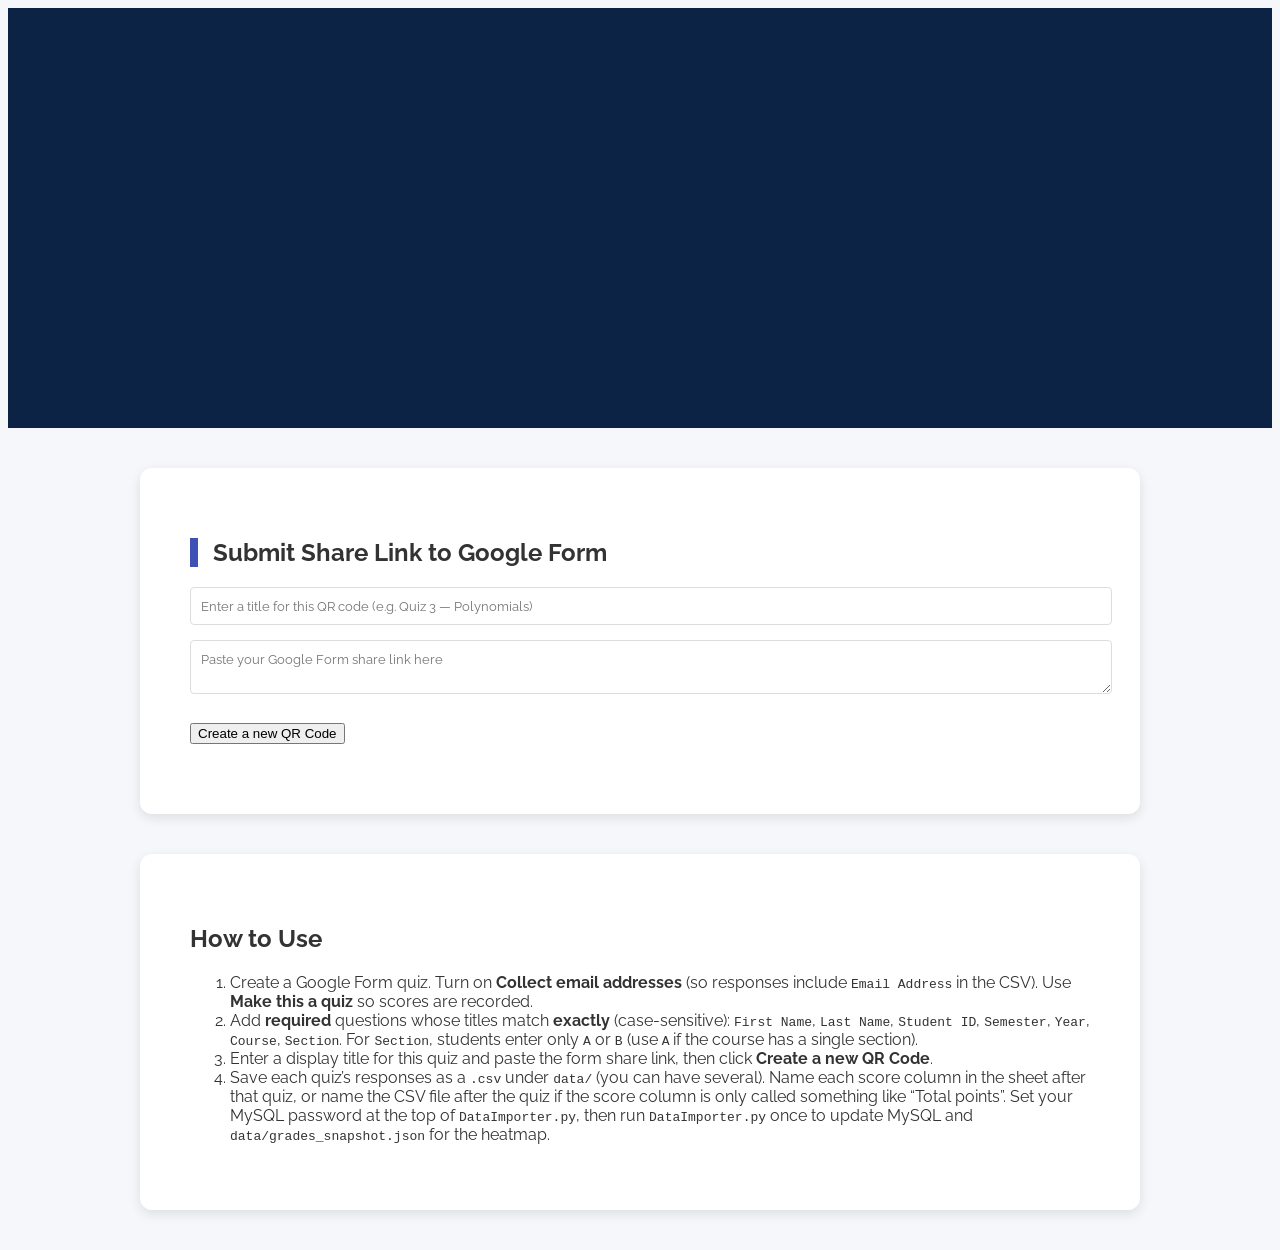
<file: index.html>
<!DOCTYPE html>
<html lang="en">
  <head>
    <meta charset="UTF-8" />
    <meta name="viewport" content="width=device-width, initial-scale=1.0" />
    <title>353 Final</title>
    <link rel="stylesheet" href="https://www.w3schools.com/w3css/5/w3.css" />
    <link rel="preconnect" href="https://fonts.googleapis.com" />
    <link rel="preconnect" href="https://fonts.gstatic.com" crossorigin />
    <link
      href="https://fonts.googleapis.com/css2?family=Raleway:wght@300;400;600;700&display=swap"
      rel="stylesheet"
    />
    <style>
      body,
      h1,
      h2,
      h3,
      h4,
      h5,
      h6 {
        font-family: "Raleway", sans-serif;
      }

      body {
        background: #f5f7fa;
        color: #333;
      }

      header .overlay-content {
        color: white;
        text-shadow: 0px 2px 10px rgba(0, 0, 0, 0.4);
      }

      nav a {
        margin: 0 5px;
        border-radius: 6px;
      }

      /* QR Code Section Styling */
      #qr-code-section {
        background: white;
        padding: 50px;
        border-radius: 12px;
        box-shadow: 0 4px 12px rgba(0, 0, 0, 0.1);
        max-width: 900px;
        margin: 40px auto;
      }

      /* Tutorial Section Styling */
      #tutorial-section {
        background: white;
        padding: 50px;
        border-radius: 12px;
        box-shadow: 0 4px 12px rgba(0, 0, 0, 0.1);
        max-width: 900px;
        margin: 40px auto;
      }

      #qr-code-section h2 {
        border-left: 8px solid #3f51b5;
        padding-left: 15px;
      }

      /* Tech-themed header */
      .tech-header {
        height: 420px;
        position: relative;
        overflow: hidden;
      }

      .tech-bg {
        position: absolute;
        top: 0;
        left: 0;
        width: 100%;
        height: 100%;
        background: #0c2346;
        background-size: 300% 300%;
      }

      /* Subtle floating circuitry pattern */
      .tech-bg::after {
        content: "";
        position: absolute;
        top: 0;
        left: 0;
        width: 100%;
        height: 100%;
        opacity: 0.18;
        mix-blend-mode: overlay;
      }

      /* Soft fade from header into page */
      .header-fade {
        height: 120px;
        background: linear-gradient(to bottom, rgba(0,0,0,0), #f5f7fa);
        margin-top: -60px;
      }

      /* Styling for the QR code container */
      #qrCodeContainer {
        margin-top: 20px;
        text-align: center;
      }

      #qrCodeContainer img {
        max-width: 200px;
        border: 1px solid #ddd;
        border-radius: 4px;
      }

      textarea,
      input {
        width: 100%;
        padding: 10px;
        border: 1px solid #ddd;
        border-radius: 4px;
        font-family: inherit;
      }

      button {
        margin-top: 10px;
      }

      .form-group {
        margin-bottom: 15px;
      }
    </style>
  </head>

  <body>
    <header class="tech-header w3-display-container" id="home">
      <div class="tech-bg"></div>
      <div class="w3-display-middle w3-center overlay-content">
        <h1 class="w3-xxxlarge"><b>CSC 353 Final</b></h1>
        <nav class="w3-margin-top">
          <a href="ViewGrades.html" class="w3-button w3-indigo w3-large">View Grades</a>
          <a href="ViewCodes.html" class="w3-button w3-indigo w3-large">View QR Codes</a>
        </nav>
      </div>
    </header>

    <!-- QR Code Section -->
    <section id="qr-code-section" class="w3-container">
      <h2>Submit Share Link to Google Form</h2>
      <div class="form-group">
        <input type="text" id="qrTitleInput" placeholder="Enter a title for this QR code (e.g. Quiz 3 — Polynomials)" />
      </div>
      <div class="form-group">
        <textarea id="formUrlInput" placeholder="Paste your Google Form share link here"></textarea>
      </div>
      <button class="w3-button w3-indigo w3-large" onclick="generateQRCode()">Create a new QR Code</button>
      <div id="qrCodeContainer"></div>
    </section>

    <!-- Tutorial Section -->
    <section id="tutorial-section" class="w3-container">
      <h2>How to Use</h2>
      <ol>
        <li>
          Create a Google Form quiz. Turn on <strong>Collect email addresses</strong> (so responses include
          <code>Email Address</code> in the CSV). Use <strong>Make this a quiz</strong> so scores are recorded.
        </li>
        <li>
          Add <strong>required</strong> questions whose titles match <strong>exactly</strong> (case-sensitive):
          <code>First Name</code>, <code>Last Name</code>, <code>Student ID</code>, <code>Semester</code>,
          <code>Year</code>, <code>Course</code>, <code>Section</code>. For <code>Section</code>, students enter only
          <code>A</code> or <code>B</code> (use <code>A</code> if the course has a single section).
        </li>
        <li>
          Enter a display title for this quiz and paste the form share link, then click <strong>Create a new QR Code</strong>.
        </li>
        <li>
          Save each quiz’s responses as a <code>.csv</code> under <code>data/</code> (you can have several). Name each score column in the sheet after that quiz, or name the CSV file after the quiz if the score column is only called something like “Total points”. Set your MySQL password at the top of <code>DataImporter.py</code>, then run <code>DataImporter.py</code> once to update MySQL and <code>data/grades_snapshot.json</code> for the heatmap.
        </li>
      </ol>
    </section>

    <script src="js/qr-storage.js"></script>
    <script>
      function generateQRCode() {
        const formUrl = document.getElementById('formUrlInput').value.trim();
        const qrTitle = document.getElementById('qrTitleInput').value.trim();
        const qrCodeContainer = document.getElementById('qrCodeContainer');

        // Clear previous QR code
        qrCodeContainer.innerHTML = '';

        // Validate inputs
        if (!formUrl) {
          qrCodeContainer.innerHTML = '<p style="color: red;">Please paste a Google Form share link.</p>';
          return;
        }

        if (!qrTitle) {
          qrCodeContainer.innerHTML = '<p style="color: red;">Please enter a title for this QR code.</p>';
          return;
        }

        // Generate the QR code URL
        const qrCodeUrl = `https://api.qrserver.com/v1/create-qr-code/?size=150x150&data=${encodeURIComponent(formUrl)}`;

        // Create an image element for the QR code
        const qrCodeImg = document.createElement('img');
        qrCodeImg.src = qrCodeUrl;
        qrCodeImg.alt = 'QR Code for Google Form';

        const storedQRCodes = QrCodesStorage.read();

        // Add the new QR code to the array
        storedQRCodes.push({
          title: qrTitle,
          url: formUrl,
          qrCodeUrl: qrCodeUrl,
        });

        QrCodesStorage.save(storedQRCodes);

        // Display success message
        qrCodeContainer.innerHTML = `
          <p style="color: green;">QR code generated successfully!</p>
          ${qrCodeImg.outerHTML}
        `;
      }
    </script>
  </body>
</html>
</file>
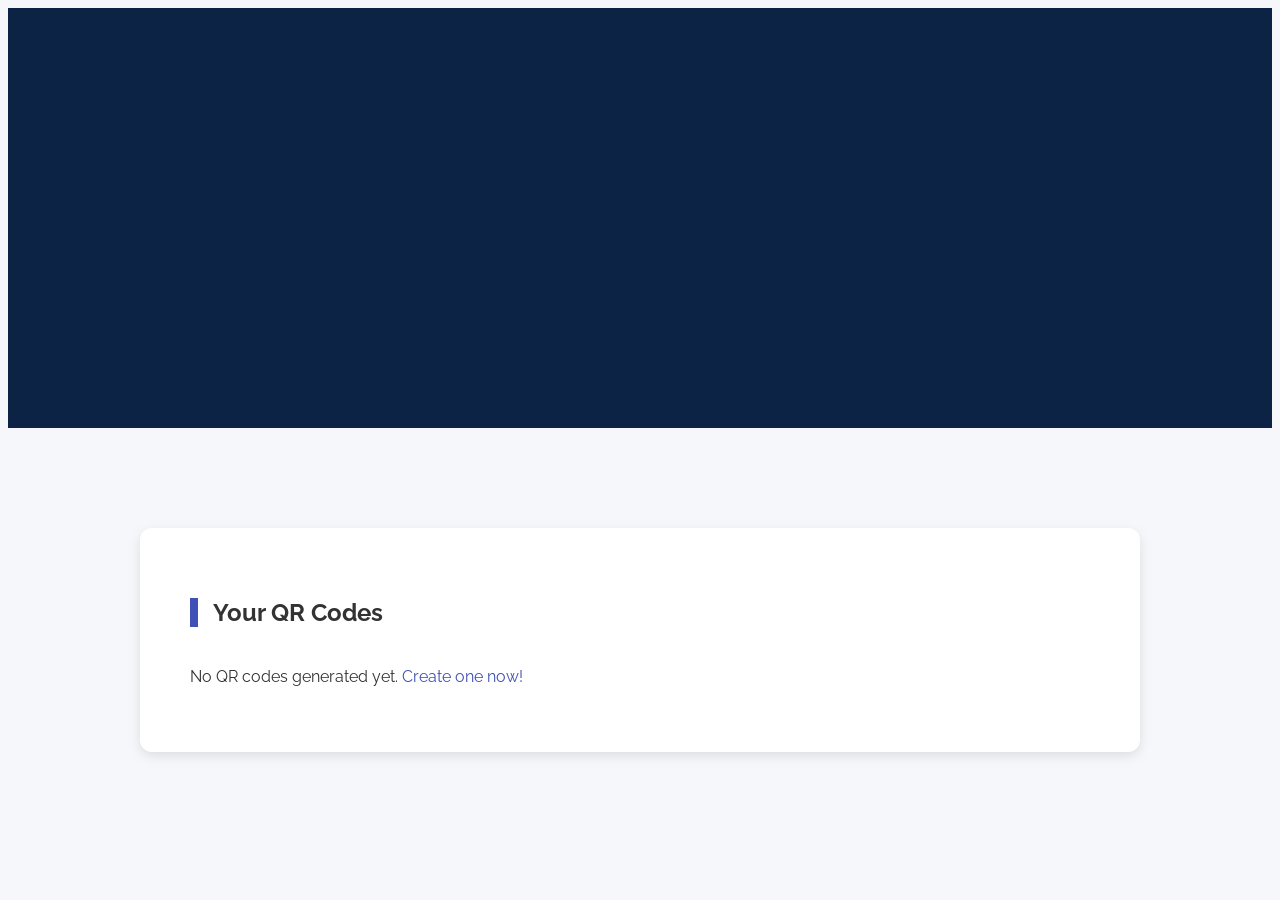
<file: ViewCodes.html>
<!DOCTYPE html>
<html lang="en">
  <head>
    <meta charset="UTF-8" />
    <meta name="viewport" content="width=device-width, initial-scale=1.0" />
    <title>View QR Codes</title>
    <link rel="stylesheet" href="https://www.w3schools.com/w3css/5/w3.css" />
    <link rel="preconnect" href="https://fonts.googleapis.com" />
    <link rel="preconnect" href="https://fonts.gstatic.com" crossorigin />
    <link
      href="https://fonts.googleapis.com/css2?family=Raleway:wght@300;400;600;700&display=swap"
      rel="stylesheet"
    />
    <style>
      body,
      h1,
      h2,
      h3,
      h4,
      h5,
      h6 {
        font-family: "Raleway", sans-serif;
      }

      body {
        background: #f5f7fa;
        color: #333;
      }

      header .overlay-content {
        color: white;
        text-shadow: 0px 2px 10px rgba(0, 0, 0, 0.4);
      }

      nav a {
        margin: 0 5px;
        border-radius: 6px;
      }

      /* QR Codes Section Styling */
      #qr-codes-section {
        background: white;
        padding: 50px;
        border-radius: 12px;
        box-shadow: 0 4px 12px rgba(0, 0, 0, 0.1);
        max-width: 900px;
        margin: 40px auto;
      }

      #qr-codes-section h2 {
        border-left: 8px solid #3f51b5;
        padding-left: 15px;
      }

      /* Tech-themed header */
      .tech-header {
        height: 420px;
        position: relative;
        overflow: hidden;
      }

      .tech-bg {
        position: absolute;
        top: 0;
        left: 0;
        width: 100%;
        height: 100%;
        background: #0c2346;
        background-size: 300% 300%;
      }

      /* Subtle floating circuitry pattern */
      .tech-bg::after {
        content: "";
        position: absolute;
        top: 0;
        left: 0;
        width: 100%;
        height: 100%;
        opacity: 0.18;
        mix-blend-mode: overlay;
      }

      /* Soft fade from header into page */
      .header-fade {
        height: 120px;
        background: linear-gradient(to bottom, rgba(0,0,0,0), #f5f7fa);
        margin-top: -60px;
      }

      /* QR Code item styling */
      .qr-item {
        background: white;
        padding: 20px;
        border-radius: 8px;
        box-shadow: 0 2px 8px rgba(0, 0, 0, 0.1);
        margin-bottom: 20px;
      }

      .qr-item h3 {
        margin-top: 0;
        color: #3f51b5;
      }

      .qr-item img {
        max-width: 200px;
        border: 1px solid #ddd;
        border-radius: 4px;
      }

      .qr-item a {
        display: inline-block;
        margin-top: 10px;
        color: #3f51b5;
        text-decoration: none;
      }

      .qr-item a:hover {
        text-decoration: underline;
      }

      .qr-item-actions {
        margin-top: 12px;
      }

      a {
        display: inline-block;
        margin-top: 20px;
        color: #3f51b5;
        text-decoration: none;
      }

      a:hover {
        text-decoration: underline;
      }
    </style>
  </head>

  <body>
    <header class="tech-header w3-display-container" id="home">
      <div class="tech-bg"></div>
      <div class="w3-display-middle w3-center overlay-content">
        <h1 class="w3-xxxlarge"><b>View QR Codes</b></h1>
        <span class="w3-large">Your Generated QR Codes</span>
        <nav class="w3-margin-top">
          <a href="index.html" class="w3-button w3-indigo w3-large">Back to Home</a>
        </nav>
      </div>
    </header>

    <!-- Gradient Fade Into Page -->
    <div class="header-fade"></div>

    <!-- QR Codes Section -->
    <section id="qr-codes-section" class="w3-container">
      <h2>Your QR Codes</h2>
      <div id="qrCodesList"></div>
    </section>

    <script src="js/qr-storage.js"></script>
    <script>
      function deleteQrCodeAt(index) {
        const arr = QrCodesStorage.read();
        if (index < 0 || index >= arr.length) return;
        const title = arr[index].title || 'this QR code';
        if (!confirm(`Delete "${title}"?`)) return;
        arr.splice(index, 1);
        QrCodesStorage.save(arr);
        renderQrCodes();
      }

      function renderQrCodes() {
        const qrCodesList = document.getElementById('qrCodesList');
        const storedQRCodes = QrCodesStorage.read();

        qrCodesList.innerHTML = '';

        if (storedQRCodes.length === 0) {
          qrCodesList.innerHTML = '<p>No QR codes generated yet. <a href="index.html">Create one now!</a></p>';
          return;
        }

        storedQRCodes.forEach((qrCode, index) => {
          const qrItem = document.createElement('div');
          qrItem.className = 'qr-item';

          const titleEl = document.createElement('h3');
          titleEl.textContent = qrCode.title || '(Untitled)';

          const linkP = document.createElement('p');
          const linkA = document.createElement('a');
          linkA.href = qrCode.url || '#';
          linkA.target = '_blank';
          linkA.rel = 'noopener';
          linkA.textContent = qrCode.url || '';
          linkP.appendChild(document.createTextNode('Google Form URL: '));
          linkP.appendChild(linkA);

          const actions = document.createElement('div');
          actions.className = 'qr-item-actions';
          const delBtn = document.createElement('button');
          delBtn.type = 'button';
          delBtn.className = 'w3-button w3-red w3-small';
          delBtn.textContent = 'Delete this QR code';
          delBtn.addEventListener('click', () => deleteQrCodeAt(index));
          actions.appendChild(delBtn);

          qrItem.appendChild(titleEl);
          qrItem.appendChild(linkP);

          if (qrCode.qrCodeUrl) {
            const img = document.createElement('img');
            img.src = qrCode.qrCodeUrl;
            img.alt = 'QR Code for ' + (qrCode.title || 'form');
            qrItem.appendChild(img);
          } else {
            const em = document.createElement('p');
            const i = document.createElement('em');
            i.textContent = 'QR image missing (saved with an older format). Create this QR again from the home page.';
            em.appendChild(i);
            qrItem.appendChild(em);
          }

          qrItem.appendChild(actions);
          qrCodesList.appendChild(qrItem);
        });
      }

      renderQrCodes();
    </script>
  </body>
</html>
</file>
